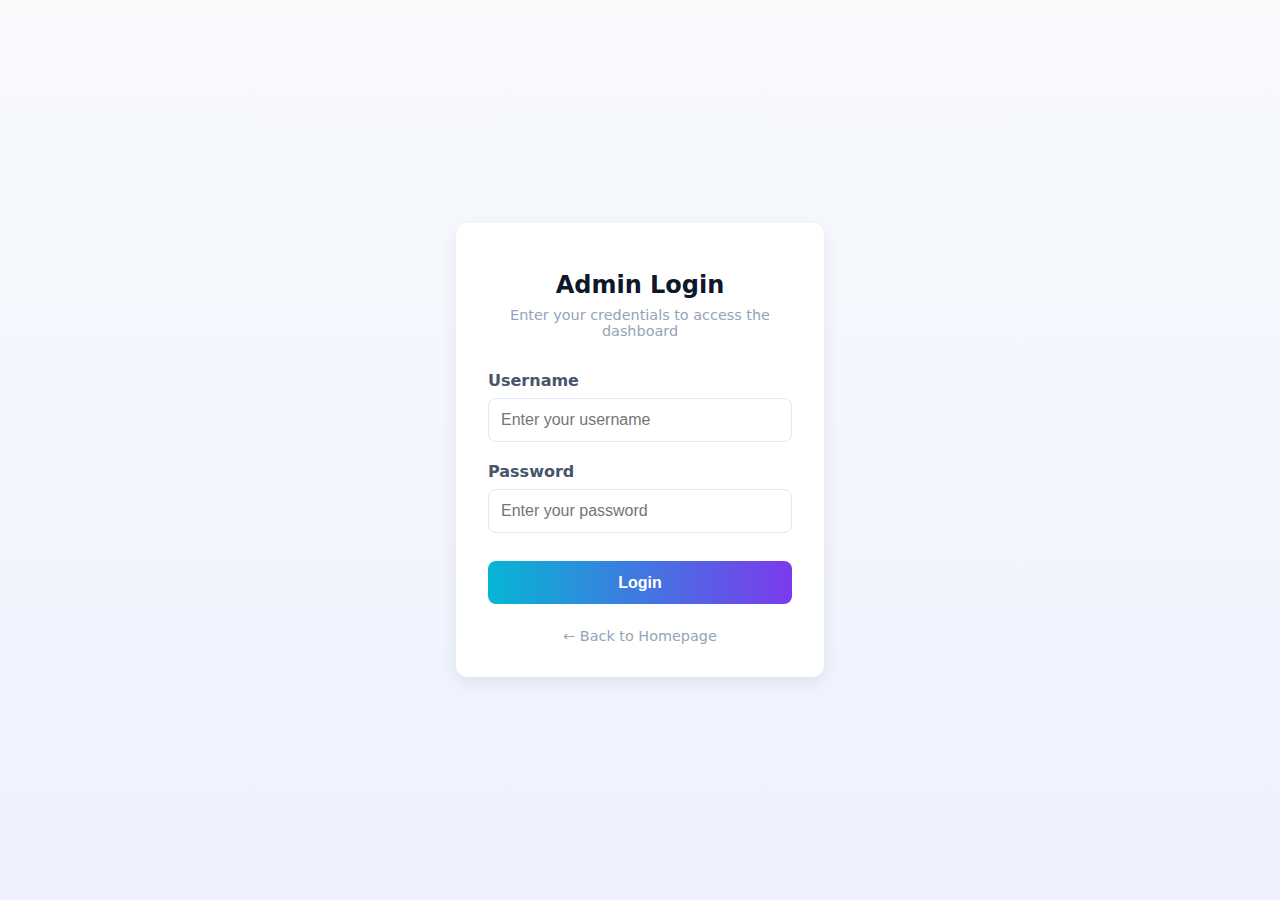
<file: src/main/resources/static/login.html>
<!DOCTYPE html>
<html lang="en">
<head>
    <meta charset="utf-8" />
    <meta name="viewport" content="width=device-width,initial-scale=1" />
    <title>Admin Login — Govinda Snacks</title>
    <link rel="icon" href="/favicon.ico" />
    <style>
        :root {
          --bg: #0f172a;
          --muted: #94a3b8;
          --card: #ffffff;
          --accent: #06b6d4;
          --accent-2: #7c3aed;
          --success: #10b981;
          --danger: #ef4444;
          --glass: rgba(255,255,255,0.06);
        }
        * {
          box-sizing: border-box;
        }
        body {
          margin: 0;
          font-family: Inter, ui-sans-serif, system-ui, -apple-system, "Segoe UI", Roboto, "Helvetica Neue", Arial;
          background: linear-gradient(180deg, #f8fafc 0%, #eef2ff 100%);
          color: #0f172a;
          -webkit-font-smoothing: antialiased;
          -moz-osx-font-smoothing: grayscale;
          height: 100vh;
          display: flex;
          justify-content: center;
          align-items: center;
        }

        .login-container {
          width: 100%;
          max-width: 400px;
          padding: 0 1rem;
        }

        .login-box {
          background: white;
          border-radius: 12px;
          padding: 2rem;
          box-shadow: 0 6px 18px rgba(12,18,36,0.08);
          text-align: center;
        }

        .logo {
          width: 60px;
          height: 60px;
          margin: 0 auto 1.5rem;
          display: block;
          border-radius: 12px;
          background: white;
          padding: 8px;
          box-shadow: 0 4px 12px rgba(0,0,0,0.08);
        }

        h1 {
          font-size: 1.5rem;
          margin-bottom: 0.5rem;
          color: #0f172a;
        }

        .subtitle {
          color: var(--muted);
          font-size: 0.9rem;
          margin-bottom: 2rem;
        }

        .form-group {
          margin-bottom: 1.25rem;
          text-align: left;
        }

        .form-group label {
          display: block;
          margin-bottom: 0.5rem;
          font-weight: 600;
          color: #475569;
        }

        .form-control {
          width: 100%;
          padding: 0.75rem;
          border: 1px solid #e2e8f0;
          border-radius: 8px;
          font-size: 1rem;
          transition: border-color 0.2s ease, box-shadow 0.2s ease;
        }

        .form-control:focus {
          outline: none;
          border-color: var(--accent);
          box-shadow: 0 0 0 3px rgba(6,182,212,0.1);
        }

        .btn {
          width: 100%;
          padding: 0.8rem;
          background: linear-gradient(90deg, var(--accent), var(--accent-2));
          color: white;
          border: none;
          border-radius: 8px;
          font-weight: 600;
          font-size: 1rem;
          cursor: pointer;
          transition: transform 0.2s ease, box-shadow 0.2s ease;
          margin-top: 0.5rem;
        }

        .btn:hover {
          transform: translateY(-2px);
          box-shadow: 0 4px 12px rgba(124,58,237,0.2);
        }

        .btn:active {
          transform: translateY(0);
        }

        .back-link {
          display: inline-block;
          margin-top: 1.5rem;
          color: var(--muted);
          text-decoration: none;
          font-size: 0.9rem;
          transition: color 0.2s ease;
        }

        .back-link:hover {
          color: var(--accent-2);
          text-decoration: underline;
        }

        .error-message {
          color: var(--danger);
          background: rgba(239,68,68,0.1);
          padding: 0.75rem;
          border-radius: 8px;
          margin-bottom: 1.5rem;
          font-size: 0.9rem;
          display: none;
        }

        .error-message.show {
          display: block;
        }

        /* Animation */
        @keyframes fadeIn {
          from { opacity: 0; transform: translateY(10px); }
          to { opacity: 1; transform: translateY(0); }
        }

        .login-box {
          animation: fadeIn 0.4s ease forwards;
        }
    </style>
</head>
<body>
<div class="login-container">
    <div class="login-box">
        <h1>Admin Login</h1>
        <div class="subtitle">Enter your credentials to access the dashboard</div>

        <!-- Error message -->
        <div id="errorMsg" class="error-message">
            Invalid username or password
        </div>

        <form action="/perform_login" method="post">
            <div class="form-group">
                <label for="username">Username</label>
                <input type="text" id="username" name="username" class="form-control" placeholder="Enter your username" required>
            </div>

            <div class="form-group">
                <label for="password">Password</label>
                <input type="password" id="password" name="password" class="form-control" placeholder="Enter your password" required>
            </div>

            <button type="submit" class="btn">Login</button>
        </form>

        <a href="/" class="back-link">← Back to Homepage</a>
    </div>
</div>

<script>
    // Show error message if login failed
    if (window.location.search.includes("error")) {
        document.getElementById("errorMsg").classList.add("show");
    }

    // Add focus styles programmatically for better accessibility
    document.querySelectorAll('.form-control').forEach(input => {
        input.addEventListener('focus', function() {
            this.parentNode.querySelector('label').style.color = 'var(--accent-2)';
        });
        input.addEventListener('blur', function() {
            this.parentNode.querySelector('label').style.color = '#475569';
        });
    });
</script>
</body>
</html>
</file>
